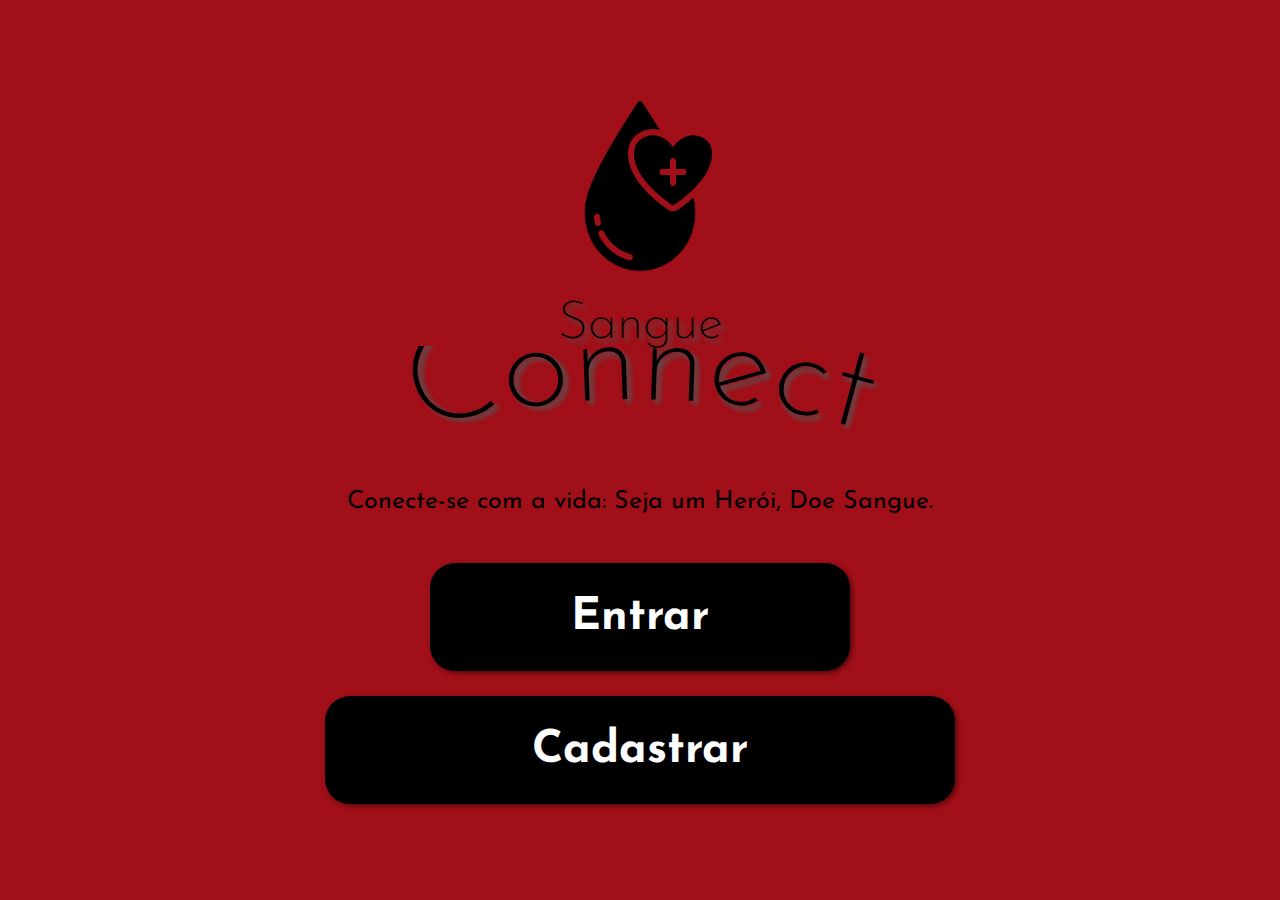
<file: index.html>
<!DOCTYPE html>
<html lang="pt-BR">
<head>
  <meta charset="UTF-8">
  <meta name="viewport" content="width=device-width, initial-scale=1.0">
  <title>Sangue Connect</title>
  <link rel="stylesheet" href="./pagina-inicial/login.css">
  <link rel="stylesheet" href="./pagina-inicial/root.css">
  <link rel="stylesheet" href="reset.css">
  <link href="https://fonts.googleapis.com/css2?family=Josefin+Sans:wght@400;700&display=swap" rel="stylesheet">
</head>
<body>
  <div class="container">
    <!-- Ícone -->
    <div class="icon-container">
      <img src="png.png" alt="Ícone de gota de sangue com coração" class="icon">
    </div>
    
    <!-- Título -->
    <div class="title">
      <span class="title-sangue">Sangue</span>
      <svg viewBox="0 0 500 60" class="title-connect-svg">
        <!-- Caminho ajustado para ser mais largo e centralizado -->
        <path id="curve" d="M50 70 C150 20, 350 20, 450 70" fill="transparent" />
        <text>
          <textPath href="#curve" startOffset="50%" text-anchor="middle">
            Connect
          </textPath>
        </text>
      </svg>
      
    </div>
    
    <!-- Subtítulo -->
    <p class="subtitle">Conecte-se com a vida: Seja um Herói, Doe Sangue.</p>
    
    <!-- Botões -->
    <div class="button-container">
      <a href="login.html" class="button-cadastrar">Entrar</a>
      <a href="cadastrar.html" class="button">Cadastrar</a>
    </div>
  </div>
</body>
</html>
</file>
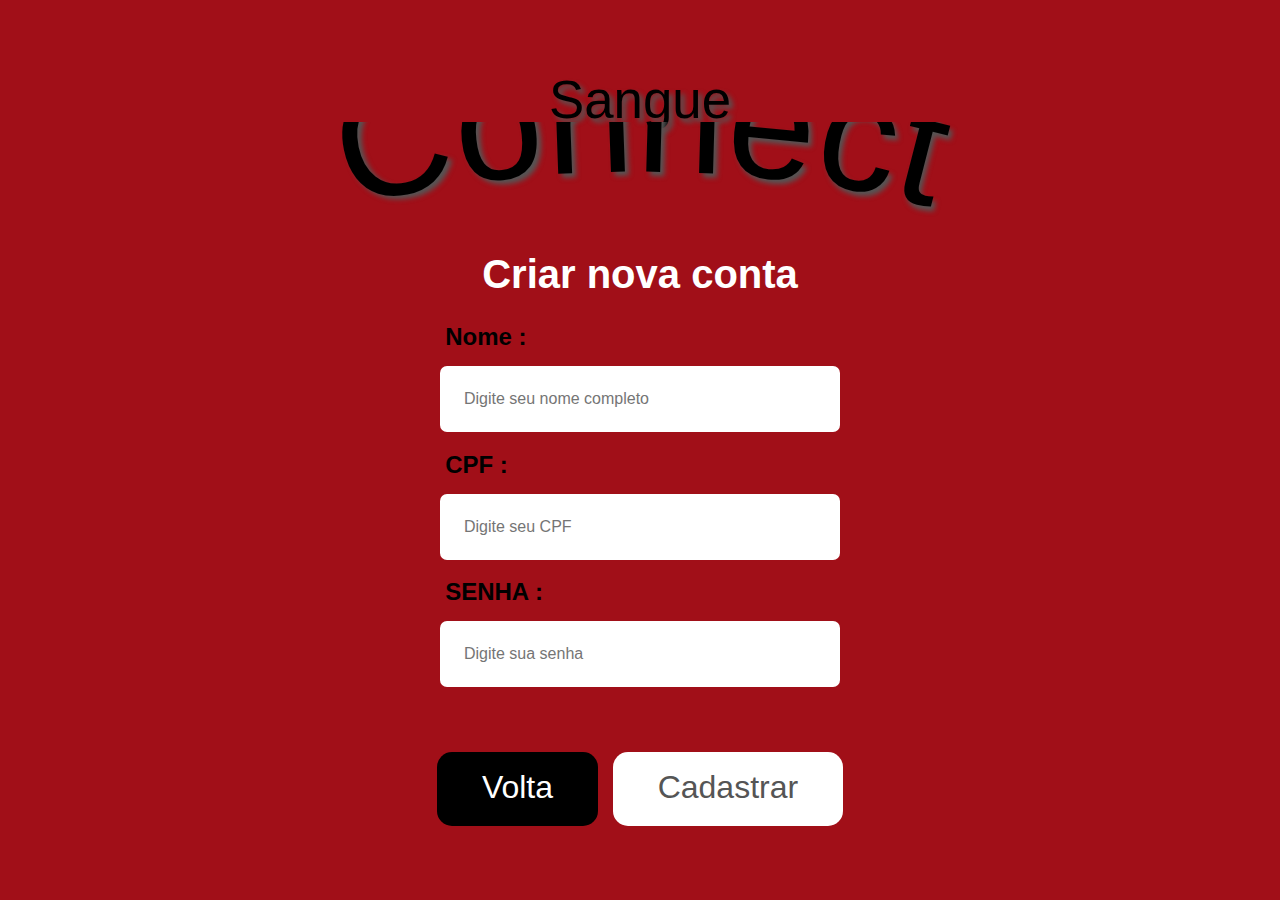
<file: cadastrar.html>
<!DOCTYPE html>
<html lang="pt-br">
<head>
    <meta charset="UTF-8">
    <meta name="viewport" content="width=device-width, initial-scale=1.0">
    <title>cadastro</title>
    <link rel="stylesheet" href="./pagina-inicial/login.css">
    <link rel="stylesheet" href="./pagina-inicial/root.css">
    <link rel="stylesheet" href="reset.css">
    <link rel="stylesheet" href="./pagina-inicial/styles.css">
</head>
<body>
    <div class="title ">
        <span class="title-sangue">Sangue</span>
        <svg viewBox="0 0 500 60" class="title-connect-svg">
          <path id="curve" d="M50 60 C150 20, 350 20, 450 60" fill="transparent" />
          <text>
            <textPath href="#curve" startOffset="50%" text-anchor="middle">
              Connect
            </textPath>
          </text>
        </svg>
      </div>
      <section class="texto-informativo">
        <h4>Criar nova conta</h4>
      </section>
      <section class="formulario">
        <form class="formulario-login">
            <fieldset class="formulario__campo">
                <label class="campo__etiqueta" for="rg">Nome :</label>
                <input name="Cpf" id="Cpf" class="campo__escrita " required type="text" minlength="11" placeholder="Digite seu nome completo"/>
                <span class="mensagem-erro"></span>
            </fieldset>
            <fieldset class="formulario__campo">
                <label class="campo__etiqueta" for="rg">CPF :</label>
                <input name="Cpf" id="Cpf" class="campo__escrita " required type="text" minlength="11" placeholder="Digite seu CPF"/>
                <span class="mensagem-erro"></span>
            </fieldset>
            <fieldset class="formulario__campo">
                <label class="campo__etiqueta" for="senha">SENHA :</label>
                <input name="senha" id="senha" class="campo__escrita" required type="text" minlength="8" placeholder="Digite sua senha"/>
                <span class="mensagem-erro"></span>
            </fieldset>
        </form>
        <div class="botao">
          <a href="index.html" class="container-botao botao-voltar">Volta</a>
          <a href="paginadeentrar" class="container-botao botao-cadastrar">Cadastrar</a>
        </div>
      </section>
</body>
</html>
</file>
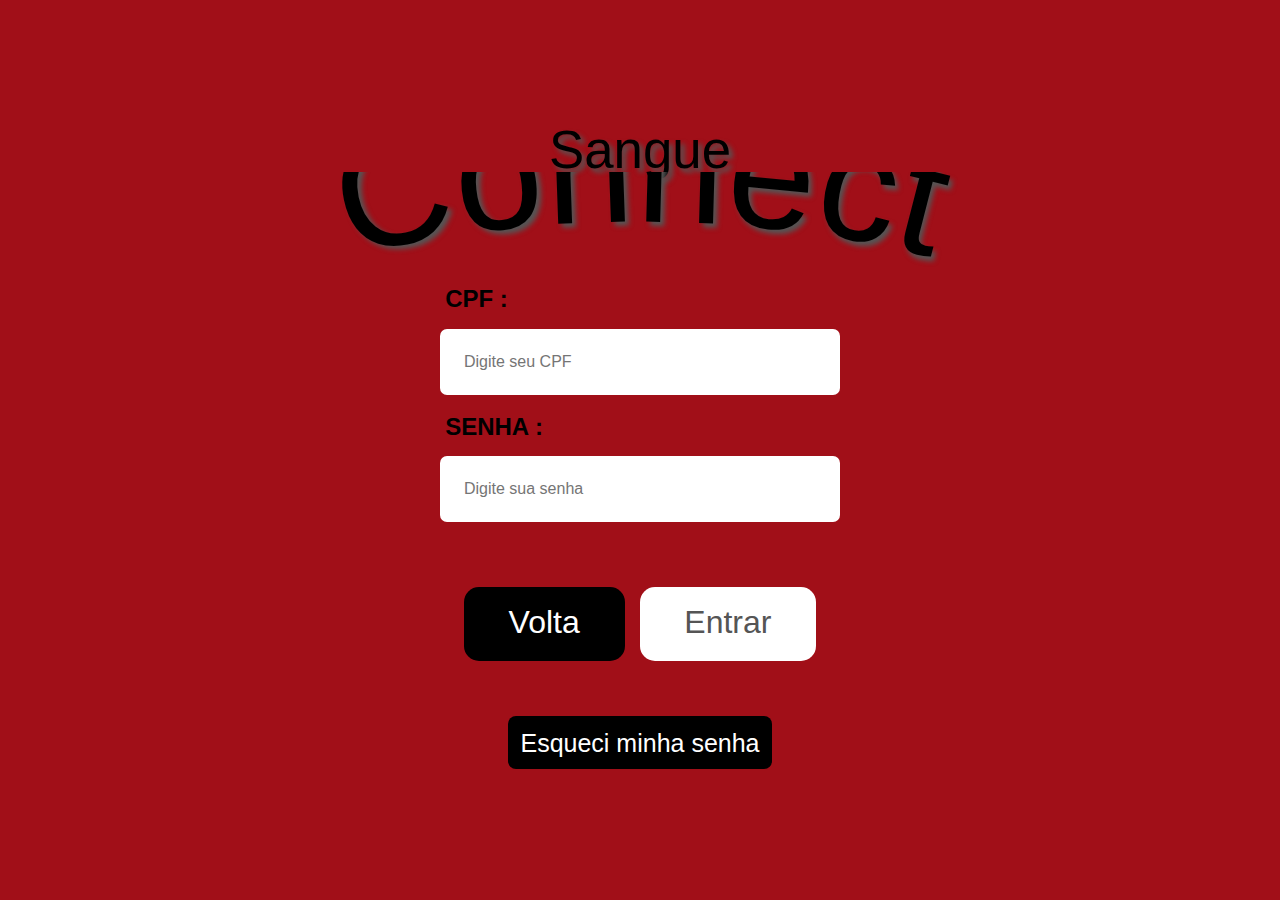
<file: login.html>
<!DOCTYPE html>
<html lang="pt-br">
<head>
    <meta charset="UTF-8">
    <meta name="viewport" content="width=device-width, initial-scale=1.0">
    <title>Login</title>
    <link rel="stylesheet" href="./pagina-inicial/login.css">
    <link rel="stylesheet" href="./pagina-inicial/root.css">
    <link rel="stylesheet" href="reset.css">
    <link rel="stylesheet" href="./pagina-inicial/styles.css">
</head>
<body>
    <div class="title ">
        <span class="title-sangue">Sangue</span>
        <svg viewBox="0 0 500 60" class="title-connect-svg">
          <path id="curve" d="M50 60 C150 20, 350 20, 450 60" fill="transparent" />
          <text>
            <textPath href="#curve" startOffset="50%" text-anchor="middle">
              Connect
            </textPath>
          </text>
        </svg>
      </div>
      <section class="formulario">
        <form class="formulario-login">
            <fieldset class="formulario__campo">
                <label class="campo__etiqueta" for="rg">CPF :</label>
                <input name="Cpf" id="Cpf" class="campo__escrita " required type="text" minlength="11" placeholder="Digite seu CPF"/>
                <span class="mensagem-erro"></span>
            </fieldset>
            <fieldset class="formulario__campo">
                <label class="campo__etiqueta" for="senha">SENHA :</label>
                <input name="senha" id="senha" class="campo__escrita" required type="text" minlength="8" placeholder="Digite sua senha"/>
                <span class="mensagem-erro"></span>
            </fieldset>
        </form>
        </section>
        <div class="botao">
          <a href="index.html" class="container-botao botao-voltar">Volta</a>
          <a href="paginadeentrar" class="container-botao botao-entrar">Entrar</a>
        </div>
        <div class="botao-senha">
          <a href="esqueciminhasenha" class="botao-esqueci-senha">Esqueci minha senha</a>
        </div>
      
</body>
</html>
</file>
<file: pagina-inicial/login.css>
body {
    font-family: var(--fonte-primaria);
    background-color: var(--cor-fundo);
    display: flex;
    flex-direction: column;
    align-items: center;
    justify-content: center;
    min-height: 100vh;
}
  
  /* Título principal */
  body.login .title {
    margin-top: -100px; /* Mantém a margem negativa */
    margin-bottom: 40px;
    text-align: center;
}

.title-sangue {
    color:var(--cor-titulo);
    font-size: 1.1em;
    font-weight: inherit;
    text-shadow: 4px 4px 5px #555555; 
    display: block;
    margin-bottom: -5px;
    font-family: var(--fonte-primaria);
}
  
.title-connect-svg {
    width: 100%; 
    height: 100px;
    font-weight: 200;
    font-family: var(--fonte-primaria);
}
  
text {
    font-size: 1.8rem;
    font-weight: bold;
    text-shadow: 2px 2px 4px rgba(0, 0, 0, 0.6);
}
  
    
.formulario {
    width: 75%;
    max-width: 400px;
}
  
.formulario-login {
    display: flex;
    flex-direction: column;
    gap:8px;
}
  
.formulario__campo {
    display: flex;
    flex-direction: column;
 }
  
.campo__etiqueta {
    margin-left: -2px;
    text-align: left;
    font-family: var(--fonte-primaria);
    font-size: 1.5em;
    margin-bottom: 10px;
    color: var(--cor-titulo);
    font-weight: 700;
    padding: 0.3em;
}
  
/* .campo__escita::placeholder{
    font-family: var(--fonte-primaria);
    color: red;
}  ESSE AQUI NÃO TA PUXANDO POR ALGUMA RAZÃO, REVISAR AO FINAL*/

.campo__escrita {
    padding: 1.5em;
    font-size: 1rem;
    border-radius: 7px;
    outline: none;
    font-family: var(--fonte-primaria);
}
  
.mensagem-erro {
    font-size: 0.8rem;
    color: red;
    margin-top: 5px;
}

.botao{
    font-family: var(--fonte-primaria);
    font-size: 32px;
    font-weight: 400;
    margin-top: 60px;
    display: flex;
    align-items: center;   /* Alinha horizontalmente */
    justify-content: center; /* Centraliza verticalmente */
}

.container-botao{
    padding: 0.6em 1.4em 0.7em 1.4em;
    border-radius: 15px;
    align-items: center;
}
 
.botao-voltar{
    color: var(--branco);
    background-color: var(--cor-titulo);
    
}

.botao-entrar{
    background-color: var(--branco);
    color: #555555;
    margin-left: 15px;
}

.botao-senha{
    padding: 3.5em 0 1em 0;
    font-family: var(--fonte-primaria);
    font-size: 20px;
}

.botao-esqueci-senha{
    border-radius: 8px;
    color: var(--branco);
    background-color: var(--cor-titulo);
    padding: 0.5em;
    font-weight: 500;
    font-size: 25px;
}
</file>
<file: pagina-inicial/root.css>
@import url('./styles.css');
@import url('./login.css');
@import url('./cadastrar.css');

:root{
    --cor-fundo:#a10f18;
    --fonte-primaria: 'Josefin Sans', sans-serif;
    --cor-titulo: #000;
    --branco: #ffffff;
}
</file>
<file: pagina-inicial/styles.css>
body {
  font-family: 'Josefin Sans';
  background-color: var(--cor-fundo); 
  display: flex;
  justify-content: center;
  align-items: center;
  min-height: 100vh;
  text-align: center;
}

.container {
  width: 100%;
  max-width: 700px; 
  padding: 20px;
}

.icon-container {
  margin-bottom: 10px;
  margin-top: -10px;
}

.icon {
  width: 12em;
  height: 12.5em;
}

.title {
  margin-bottom: 0;
  text-align: center;
  font-family: var(--fonte-primaria);
  font-weight: 200;
  font-size: 3em;
}

.title-sangue {
  color:var(--cor-titulo);
  font-size: 1.1em;
  font-weight: inherit;
  text-shadow: 4px 4px 5px #555555; 
  display: block;
  margin-bottom: -5px;
  font-family: var(--fonte-primaria);
}

/* Texto curvado */
.title-connect-svg {
  width: 100%; 
  height: 100px;
  font-weight: 200;
  font-family: var(--fonte-primaria);
}

.title-connect-svg text {
  color:var(--cor-titulo);
  font-size: 95px;
  font-weight: 200;
  text-shadow: 4px 4px 5px #555555; 
  font-family: var(--fonte-primaria);
}

/* Subtítulo */
.subtitle {
  font-size: 25px;
  line-height: 1.5;
  padding: 1em;
  margin-bottom: 0.7em;
  font-family: var(--fonte-primaria);
}

/* Botões */
.button-container {
  align-items: center;
  display: flex;
  flex-direction: column;
  gap: 25px;
  font-family: var(--fonte-primaria);
}

.button {
  background-color: #000000; /* Preto */
  color: #FFFFFF; /* Branco */
  text-decoration: none;
  font-weight: bold;
  padding: 0.7em 0;
  border-radius: 25px;
  text-align: center;
  box-shadow: 2px 2px 5px rgba(0, 0, 0, 0.5); /* Sombra nos botões */
  transition: background-color 0.3s ease;
  width: 90%;
  font-size: 45px;
}

.button-cadastrar {
  background-color: #000000;
  color: #FFFFFF; 
  text-decoration: none;
  font-weight: bold;
  padding: 0.7em 0;
  border-radius: 25px;
  text-align: center;
  box-shadow: 2px 2px 5px rgba(0, 0, 0, 0.5);
  transition: background-color 0.3s ease;
  width: 60%;
  font-size: 45px
}

.button:hover {
  background-color: #333333; /* Cinza escuro ao passar o mouse */
}
</file>
